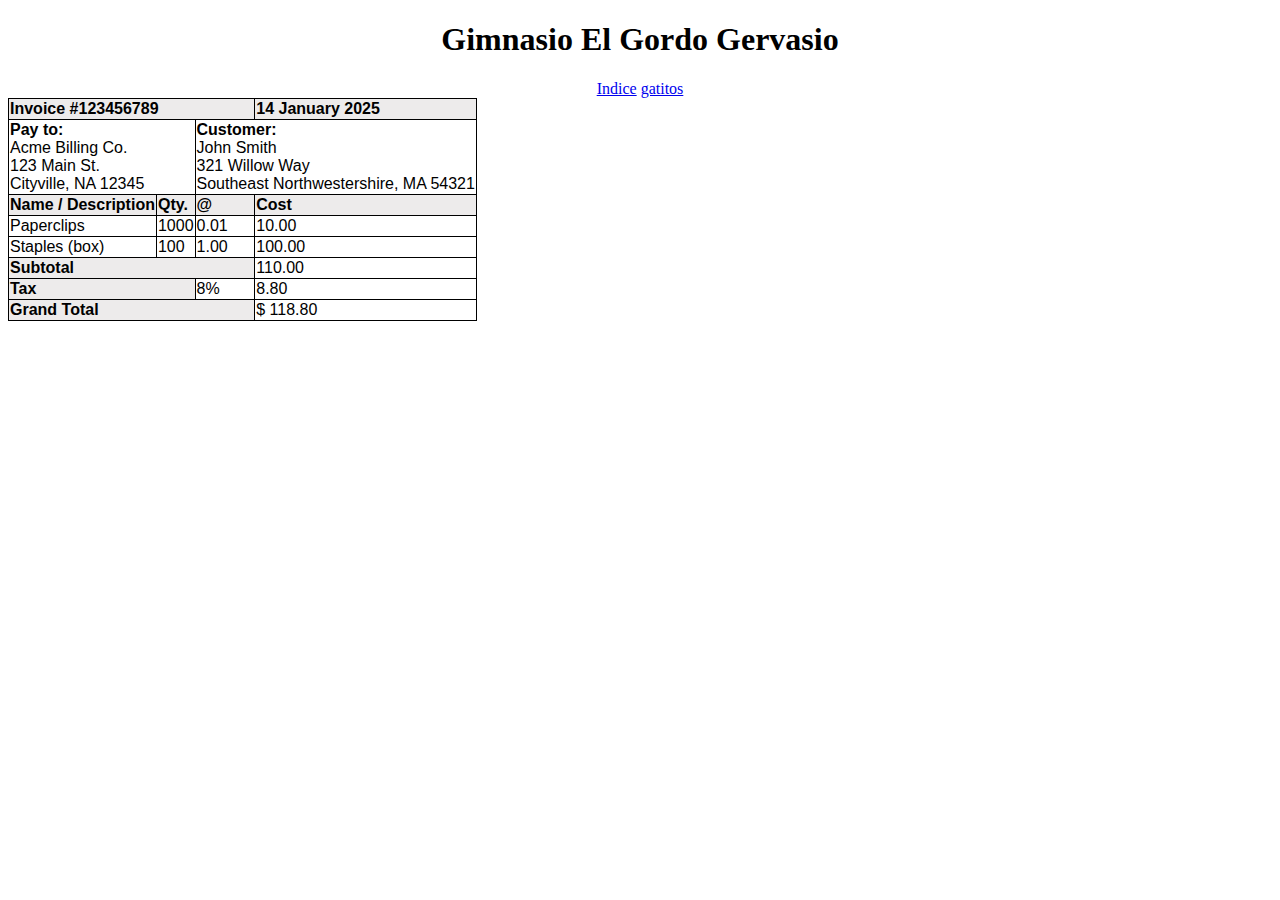
<file: index.html>
<!DOCTYPE html>
<html lang="en">
<head>
    <meta charset="UTF-8">
    <meta name="viewport" content="width=device-width, initial-scale=1.0">
    <title>Document</title>
    <link rel="stylesheet" href="style.css">
</head>
<body>
    <header>
        <h1>Gimnasio El Gordo Gervasio</h1>

        <nav>
            <a href="#">Indice</a>
            <a href="./pages/gatitos.html">gatitos</a>
        </nav>
    </header>
    <main>
        
        <table >
            <thead>
              <tr>
                <th colspan="3">Invoice #123456789</th>
                <th>14 January 2025</th>
              </tr>
              <tr>
                <td colspan="2">
                  <strong>Pay to:</strong><br />
                  Acme Billing Co.<br />
                  123 Main St.<br />
                  Cityville, NA 12345
                </td>
                <td colspan="2">
                  <strong>Customer:</strong><br />
                  John Smith<br />
                  321 Willow Way<br />
                  Southeast Northwestershire, MA 54321
                </td>
              </tr>
            </thead>
            <tbody>
              <tr>
                <th>Name / Description</th>
                <th>Qty.</th>
                <th>@</th>
                <th>Cost</th>
              </tr>
              <tr>
                <td>Paperclips</td>
                <td>1000</td>
                <td>0.01</td>
                <td>10.00</td>
              </tr>
              <tr>
                <td>Staples (box)</td>
                <td>100</td>
                <td>1.00</td>
                <td>100.00</td>
              </tr>
            </tbody>
            <tfoot>
              <tr>
                <th colspan="3">Subtotal</th>
                <td>110.00</td>
              </tr>
              <tr>
                <th colspan="2">Tax</th>
                <td>8%</td>
                <td>8.80</td>
              </tr>
              <tr>
                <th colspan="3">Grand Total</th>
                <td>$ 118.80</td>
              </tr>
            </tfoot>
          </table>
        
    </main>
</body>
</html>
</file>
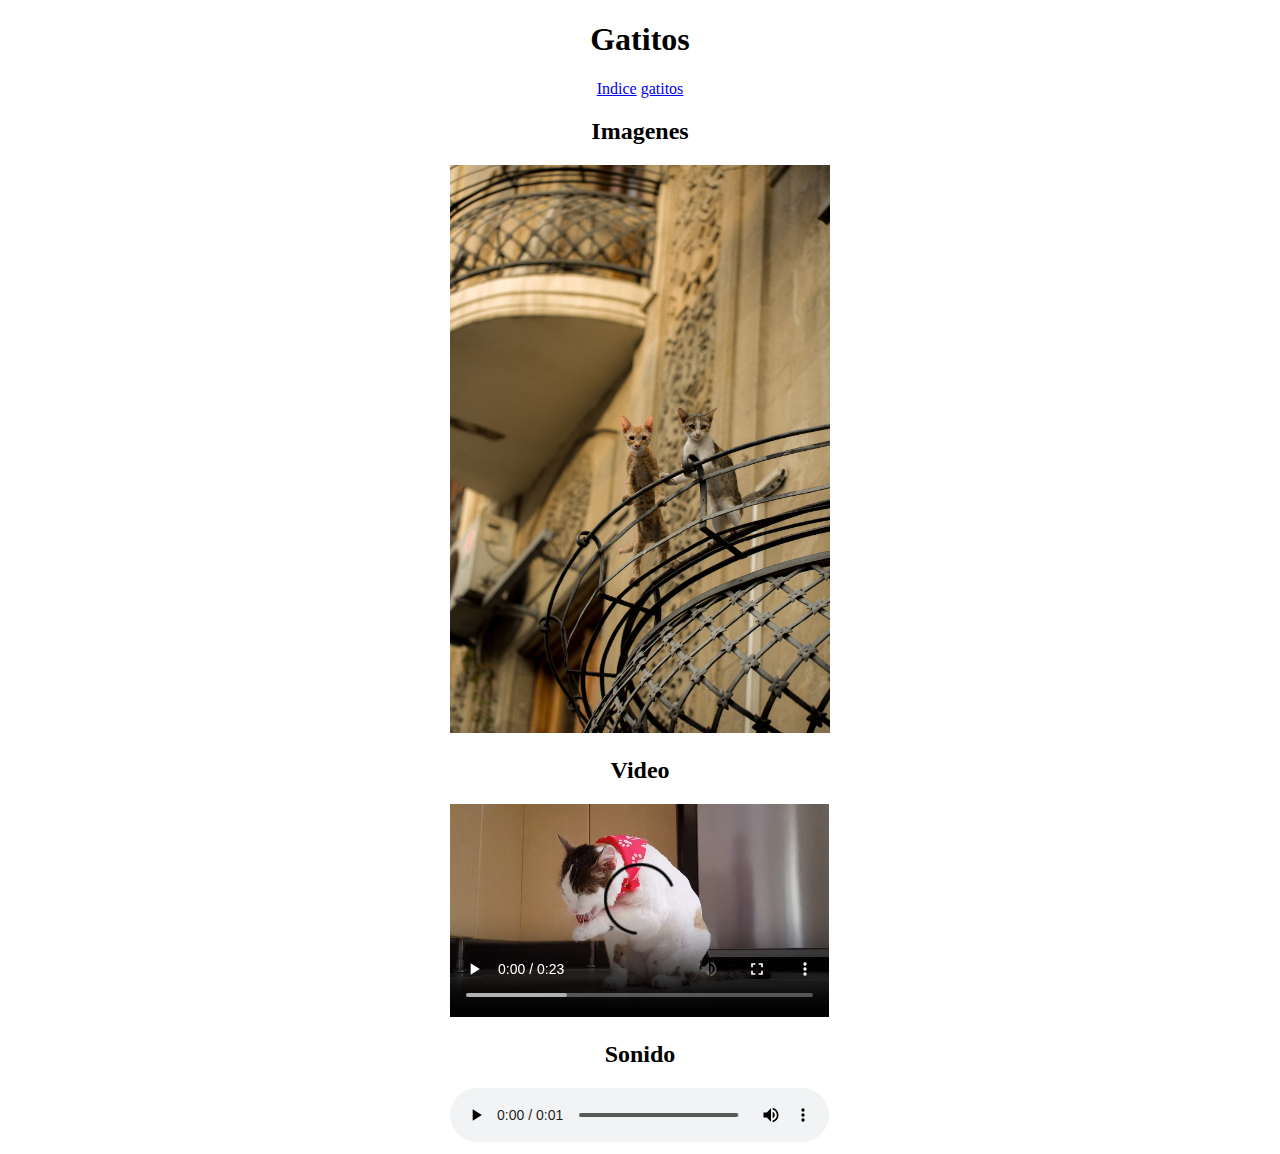
<file: pages/gatitos.html>
<!DOCTYPE html>
<html lang="en">
<head>
    <meta charset="UTF-8">
    <meta name="viewport" content="width=device-width, initial-scale=1.0">
    <link rel="stylesheet" href="../style.css">
    <title>Document</title>
</head>
<body>
    <header>
        <h1>Gatitos</h1>
        <nav>
            <a href="../index.html">Indice</a>
            <a href="#">gatitos</a>
        </nav>
       
    </header>
    <main>
        <section>
            <h2>Imagenes</h2>
            <img src="../assets/pexels-munis-asadov-18254740.jpg" alt="gatitos en la calle" class="media">
        </section>
        <section><h2>Video</h2>
            <video  controls>
                <source src="../assets/cute_cat_-_3092 (540p).mp4" type="video/mp4">
                
              Your browser does not support the video tag.
              </video>
        
        <section><h2>Sonido
        </h2>
        <audio controls>
            
            <source src="../assets/cat-meow-14536.mp3" type="audio/mpeg">
          Your browser does not support the audio element.
          </audio></section>
    </main>
</body>
</html>
</file>
<file: style.css>
table, thead, tbody, th, td {
    border: 1px solid black;
    border-collapse: collapse;
    font-family: 'Gill Sans', 'Gill Sans MT', Calibri, 'Trebuchet MS', sans-serif;
  }
th  {
    background-color: #edebeb;
    text-align: left;
  }

header, section{
    text-align: center;
}
img,video, audio {
    width:30%;
}
</file>
